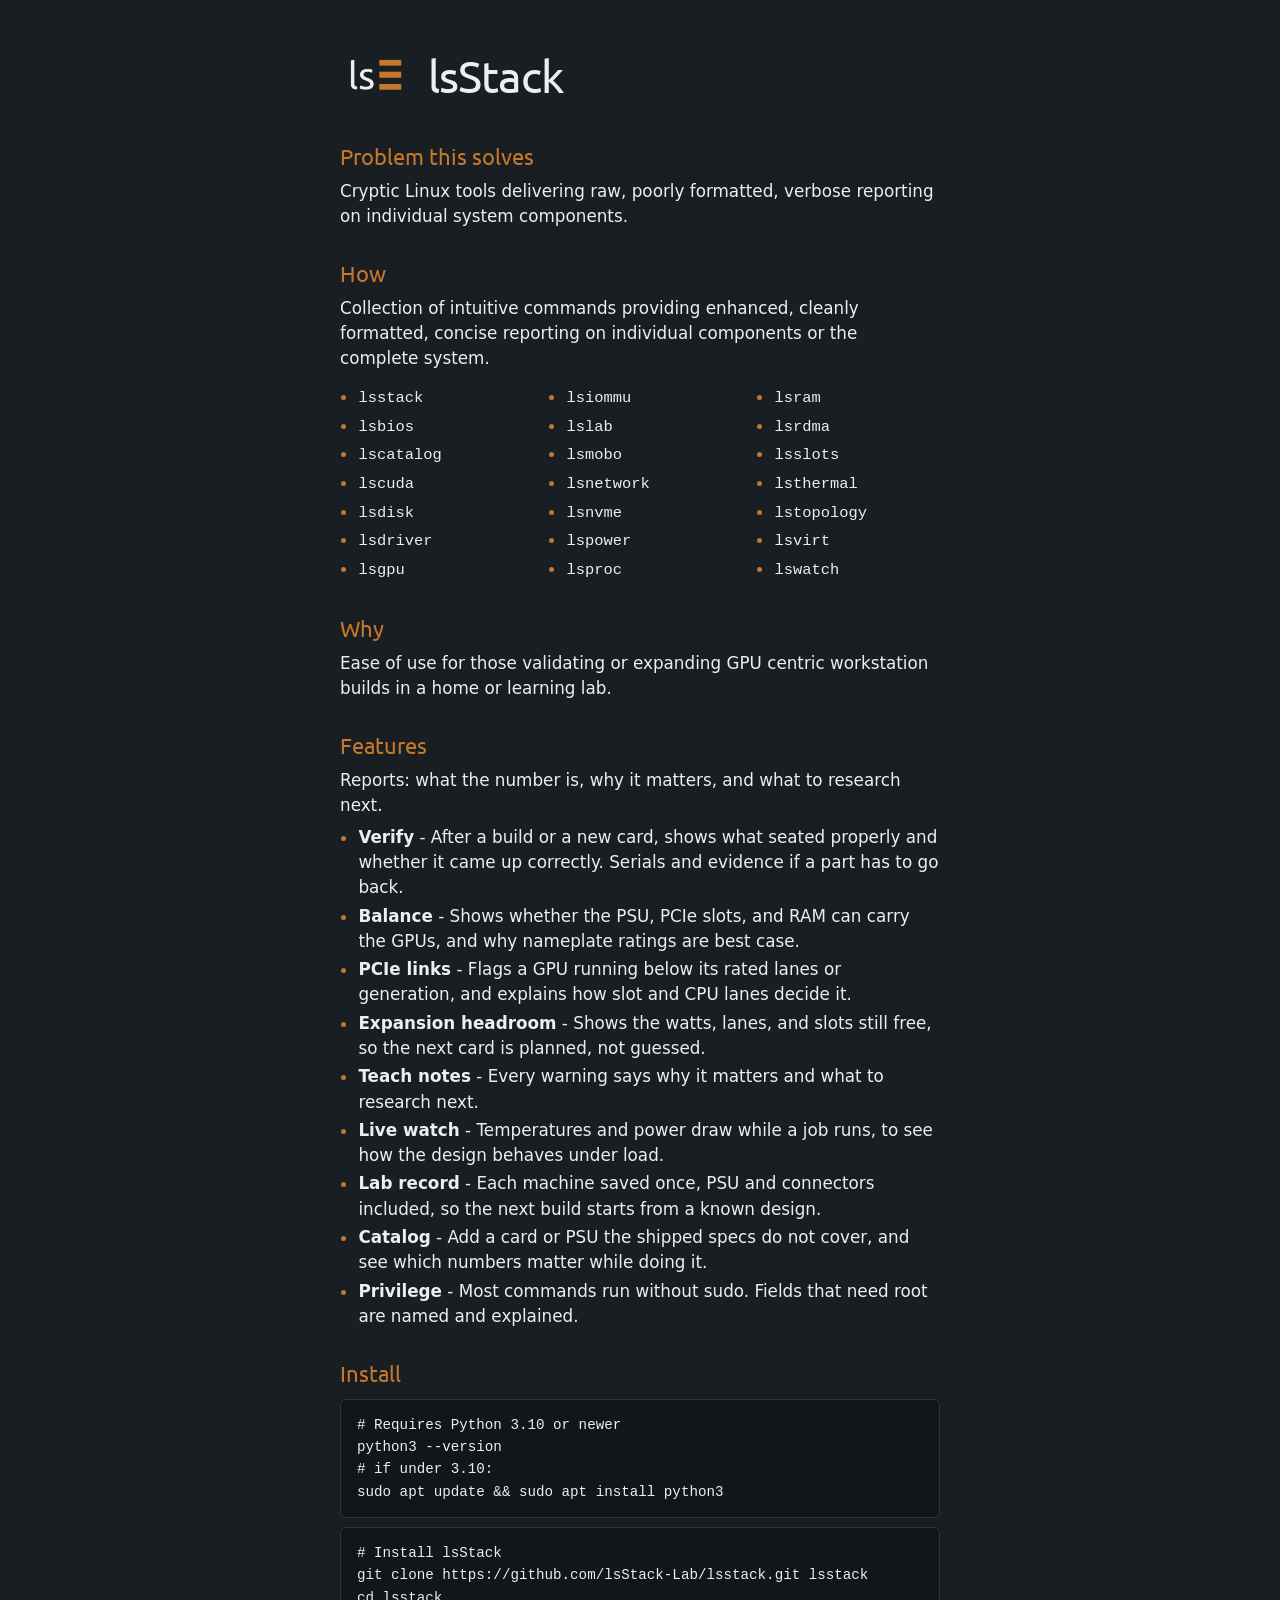
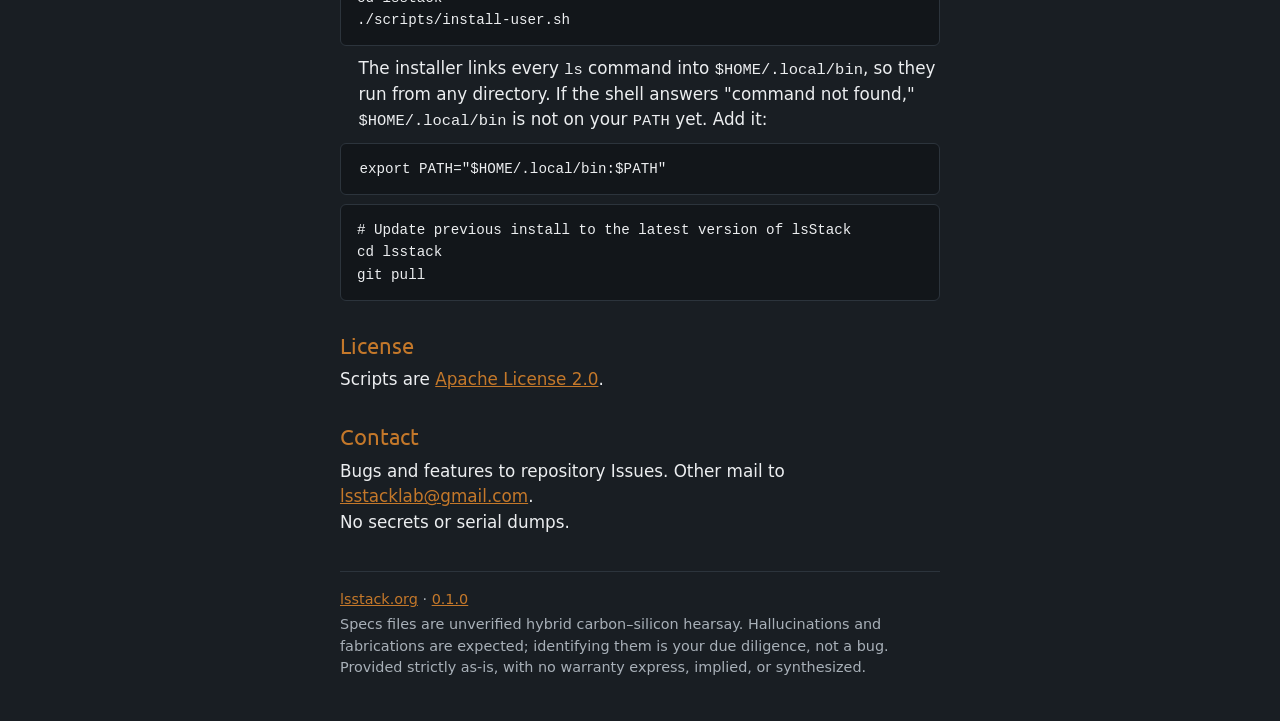
<file: docs/site/index.html>
<!DOCTYPE html>
<html lang="en">
<head>
  <meta charset="utf-8" />
  <meta name="viewport" content="width=device-width, initial-scale=1" />
  <title>lsStack</title>
  <meta name="description" content="Concise, cleanly formatted reporting on Linux system components." />
  <link rel="icon" href="brand/favicon/favicon.ico" sizes="16x16 32x32 48x48" />
  <link rel="icon" type="image/png" href="brand/favicon/favicon-32.png" sizes="32x32" />
  <link rel="apple-touch-icon" href="brand/icons/lsstack-180.png" />
  <link rel="stylesheet" href="site.css?v=7" />
</head>
<body>
  <header>
    <img src="brand/logo-512.png" width="72" height="72" alt="" />
    <div>
      <h1>lsStack</h1>
    </div>
  </header>

  <h2>Problem this solves</h2>
  <p>Cryptic Linux tools delivering raw, poorly formatted, verbose reporting on individual system components.</p>

  <h2>How</h2>
  <p>Collection of intuitive commands providing enhanced, cleanly formatted, concise reporting on individual components or the complete system.</p>
  <div class="cmds">
    <ul>
      <li><code>lsstack</code></li>
      <li><code>lsbios</code></li>
      <li><code>lscatalog</code></li>
      <li><code>lscuda</code></li>
      <li><code>lsdisk</code></li>
      <li><code>lsdriver</code></li>
      <li><code>lsgpu</code></li>
    </ul>
    <ul>
      <li><code>lsiommu</code></li>
      <li><code>lslab</code></li>
      <li><code>lsmobo</code></li>
      <li><code>lsnetwork</code></li>
      <li><code>lsnvme</code></li>
      <li><code>lspower</code></li>
      <li><code>lsproc</code></li>
    </ul>
    <ul>
      <li><code>lsram</code></li>
      <li><code>lsrdma</code></li>
      <li><code>lsslots</code></li>
      <li><code>lsthermal</code></li>
      <li><code>lstopology</code></li>
      <li><code>lsvirt</code></li>
      <li><code>lswatch</code></li>
    </ul>
  </div>

  <h2>Why</h2>
  <p>Ease of use for those validating or expanding GPU centric workstation builds in a home or learning lab.</p>

  <h2>Features</h2>
  <p>Reports: what the number is, why it matters, and what to research next.</p>
  <ul class="features">
    <li><strong>Verify</strong> - After a build or a new card, shows what seated properly and whether it came up correctly. Serials and evidence if a part has to go back.</li>
    <li><strong>Balance</strong> - Shows whether the PSU, PCIe slots, and RAM can carry the GPUs, and why nameplate ratings are best case.</li>
    <li><strong>PCIe links</strong> - Flags a GPU running below its rated lanes or generation, and explains how slot and CPU lanes decide it.</li>
    <li><strong>Expansion headroom</strong> - Shows the watts, lanes, and slots still free, so the next card is planned, not guessed.</li>
    <li><strong>Teach notes</strong> - Every warning says why it matters and what to research next.</li>
    <li><strong>Live watch</strong> - Temperatures and power draw while a job runs, to see how the design behaves under load.</li>
    <li><strong>Lab record</strong> - Each machine saved once, PSU and connectors included, so the next build starts from a known design.</li>
    <li><strong>Catalog</strong> - Add a card or PSU the shipped specs do not cover, and see which numbers matter while doing it.</li>
    <li><strong>Privilege</strong> - Most commands run without sudo. Fields that need root are named and explained.</li>
  </ul>

  <h2>Install</h2>
  <pre><code># Requires Python 3.10 or newer
python3 --version
# if under 3.10:
sudo apt update && sudo apt install python3</code></pre>
  <pre><code># Install lsStack
git clone https://github.com/lsStack-Lab/lsstack.git lsstack
cd lsstack
./scripts/install-user.sh</code></pre>
  <p class="indent">The installer links every <code>ls</code> command into <code>$HOME/.local/bin</code>, so they run from any directory. If the shell answers "command not found," <code>$HOME/.local/bin</code> is not on your <code>PATH</code> yet. Add it:</p>
  <pre class="indent"><code>export PATH="$HOME/.local/bin:$PATH"</code></pre>
  <pre><code># Update previous install to the latest version of lsStack
cd lsstack
git pull</code></pre>

  <h2>License</h2>
  <p>Scripts are <a href="https://www.apache.org/licenses/LICENSE-2.0">Apache License 2.0</a>.</p>

  <h2>Contact</h2>
  <p>Bugs and features to repository Issues. Other mail to <a href="mailto:lsstacklab@gmail.com">lsstacklab@gmail.com</a>.<br />No secrets or serial dumps.</p>

  <footer>
    <p><a href="https://lsstack.org">lsstack.org</a> · <a href="version.html">0.1.0</a></p>
    <p>Specs files are unverified hybrid carbon–silicon hearsay. Hallucinations and fabrications are expected; identifying them is your due diligence, not a bug. Provided strictly as-is, with no warranty express, implied, or synthesized.</p>
  </footer>
</body>
</html>
</file>
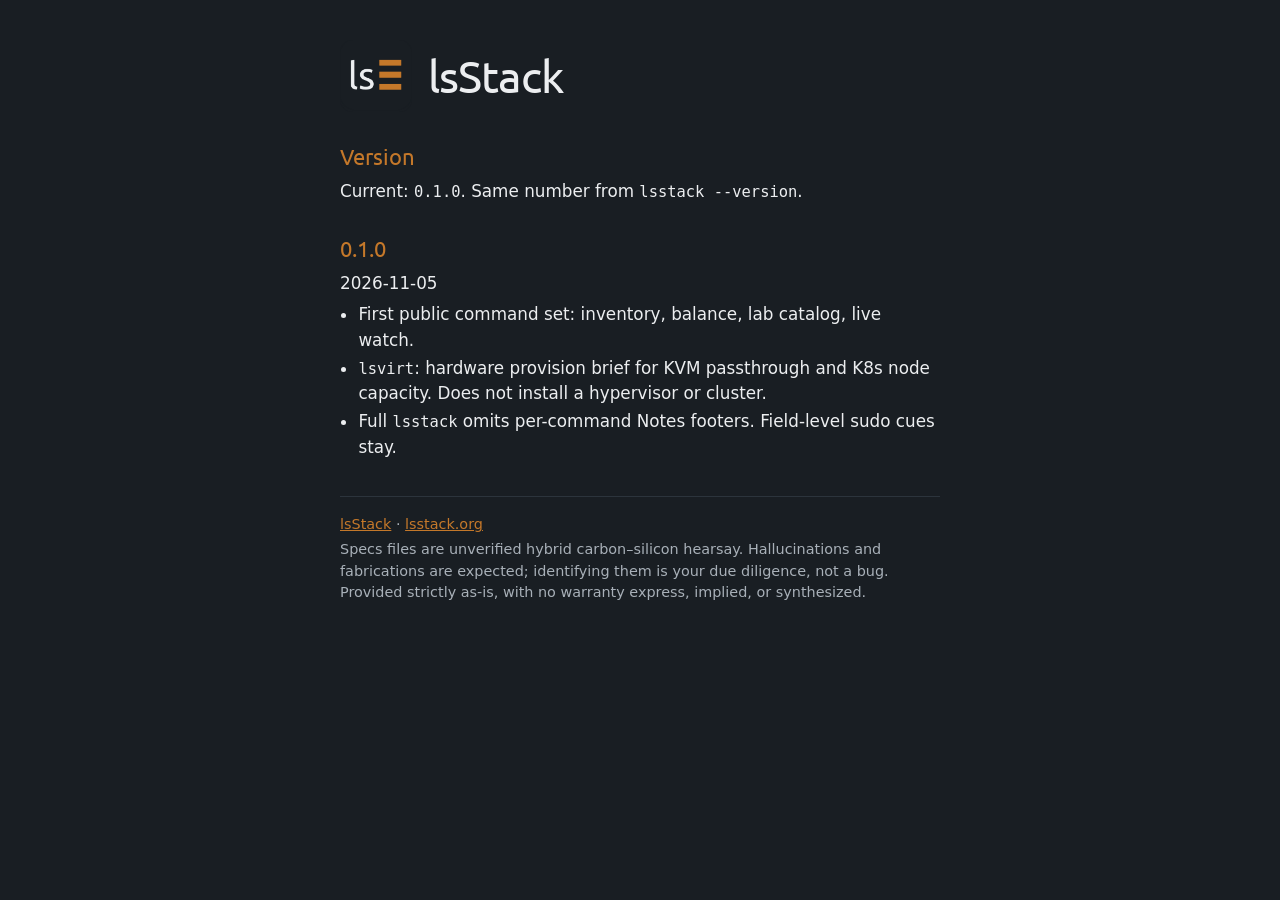
<file: docs/site/version.html>
<!DOCTYPE html>
<html lang="en">
<head>
  <meta charset="utf-8" />
  <meta name="viewport" content="width=device-width, initial-scale=1" />
  <title>lsStack version</title>
  <meta name="description" content="lsStack version history." />
  <link rel="icon" href="brand/favicon/favicon.ico" sizes="16x16 32x32 48x48" />
  <link rel="icon" type="image/png" href="brand/favicon/favicon-32.png" sizes="32x32" />
  <link rel="apple-touch-icon" href="brand/icons/lsstack-180.png" />
  <link rel="stylesheet" href="site.css?v=6" />
</head>
<body>
  <header>
    <img src="brand/logo-512.png" width="72" height="72" alt="" />
    <div>
      <h1>lsStack</h1>
    </div>
  </header>

  <h2>Version</h2>
  <p>Current: <code>0.1.0</code>. Same number from <code>lsstack --version</code>.</p>

  <h2>0.1.0</h2>
  <p>2026-11-05</p>
  <ul>
    <li>First public command set: inventory, balance, lab catalog, live watch.</li>
    <li><code>lsvirt</code>: hardware provision brief for KVM passthrough and K8s node capacity. Does not install a hypervisor or cluster.</li>
    <li>Full <code>lsstack</code> omits per-command Notes footers. Field-level sudo cues stay.</li>
  </ul>

  <footer>
    <p><a href="index.html">lsStack</a> · <a href="https://lsstack.org">lsstack.org</a></p>
    <p>Specs files are unverified hybrid carbon–silicon hearsay. Hallucinations and fabrications are expected; identifying them is your due diligence, not a bug. Provided strictly as-is, with no warranty express, implied, or synthesized.</p>
  </footer>
</body>
</html>
</file>
<file: docs/site/site.css>
:root {
  --bg: #191e23;
  --ink: #eceef0;
  --muted: #a8b0b8;
  --amber: #c4782a;
  --line: #2c343c;
  --code: #12161a;
}

@font-face {
  font-family: Ubuntu;
  font-style: normal;
  font-weight: 400;
  font-display: swap;
  src: url("brand/fonts/Ubuntu-R.ttf") format("truetype");
}

* { box-sizing: border-box; }

html { background: var(--bg); }

body {
  margin: 0 auto;
  max-width: 40rem;
  padding: 2.5rem 1.25rem 3rem;
  color: var(--ink);
  background: var(--bg);
  font: 1.05rem/1.5 system-ui, "Segoe UI", sans-serif;
}

header {
  display: flex;
  align-items: center;
  gap: 1rem;
  margin-bottom: 1.75rem;
}

header img {
  width: 72px;
  height: 72px;
  display: block;
}

h1 {
  margin: 0;
  font-family: Ubuntu, system-ui, sans-serif;
  font-size: 2.8rem;
  font-weight: 400;
  line-height: 1;
  letter-spacing: -0.02em;
}

.lede {
  margin: 0.2rem 0 0;
  color: var(--muted);
}

h2 {
  margin: 1.75rem 0 0.4rem;
  font-family: Ubuntu, system-ui, sans-serif;
  font-size: 1.35rem;
  font-weight: 400;
  color: var(--amber);
}

p { margin: 0.4rem 0; }

.indent {
  padding-left: 1.15rem;
}

a { color: var(--amber); }

ul {
  margin: 0.4rem 0;
  padding-left: 1.15rem;
}

li { margin: 0.2rem 0; }

.cmds {
  display: grid;
  grid-template-columns: repeat(3, 1fr);
  column-gap: 1.5rem;
  margin-top: 0.65rem;
}

.cmds ul {
  margin: 0;
  padding-left: 1.15rem;
}

.cmds li {
  margin: 0.15rem 0;
}

.cmds li::marker,
ul.features li::marker {
  color: var(--amber);
}

code, pre {
  font-family: ui-monospace, "Ubuntu Mono", monospace;
  font-size: 0.92em;
}

p code,
li code,
footer code {
  background: none;
  padding: 0;
}

pre {
  margin: 0.6rem 0;
  padding: 0.85rem 1rem;
  background: var(--code);
  border: 1px solid var(--line);
  border-radius: 6px;
  overflow-x: auto;
  line-height: 1.45;
}

pre code {
  background: none;
  padding: 0;
}

footer {
  margin-top: 2.25rem;
  padding-top: 0.9rem;
  border-top: 1px solid var(--line);
  color: var(--muted);
  font-size: 0.9rem;
}

footer p { margin: 0.2rem 0; }
</file>
